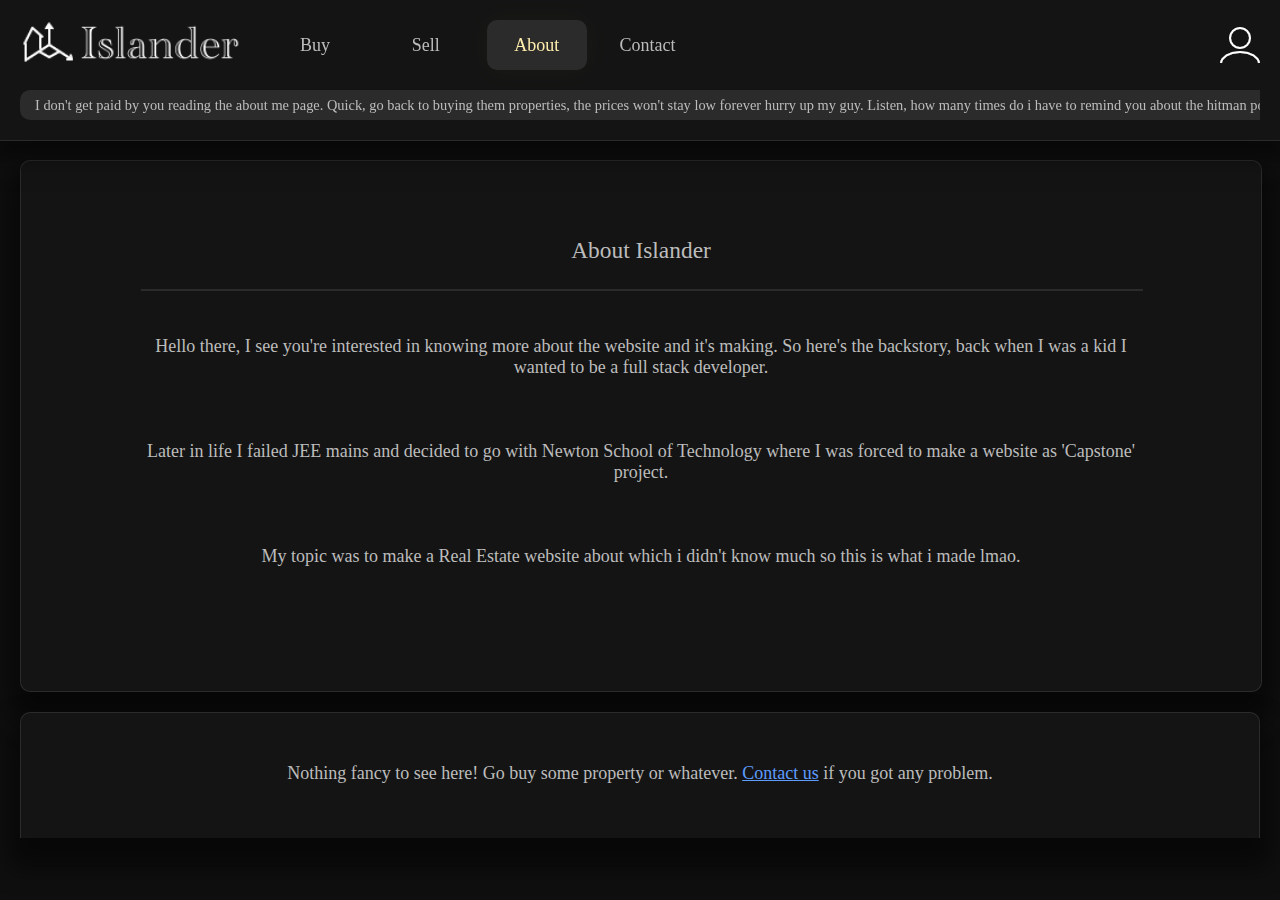
<file: about.html>
<!DOCTYPE html>
<html lang="en">
<head>
    <meta charset="UTF-8">
    <meta name="viewport" content="width=device-width, initial-scale=1.0">
    <title>Islander-About</title>
    <link rel="stylesheet" href="styles.css">
    <link rel="icon" type="image/png" href="images/house_logo2.png">
</head>
<body>
     <div class="nav_bar">
        <div id="logo_container" class="nav"><a href="index.html"><img id="logo" src="images/islanderLogo.png" draggable="false"></a></div>
        <div id="nav_pages_container" class="nav">
            <div id="buy" class="nav_page"><a href="index.html">Buy</a></div>
            <div id="sell" class="nav_page"><a href="sell.html">Sell</a></div>
            <div class="nav_page active_page"><a href="about.html">About</a></div>
            <div class="nav_page"><a href="contact.html">Contact</a></div>
        </div>
        <div id="search_bar_container" class="nav">
        </div>
        <div id="login_container" class="nav">
            <a href="login.html">
            <img src="images/login_logo.png" alt="login_logo" draggable="false">
            </a>
        </div>
        <div class="nav" id="category_container">
            <div class="category_tag">I don't get paid by you reading the about me page. Quick, go back to buying them properties, the prices won't stay low forever hurry up my guy. Listen, how many times do i have to remind you about the hitman policy? we have your IP, we have your exact co-ordinates, latitude and longitude...</div>
        </div>
    </div>
    <div class="content_container">
        <div class="sell_area">
            <br>
            <span style="font-size: 1.3rem;">About Islander</span>
            <hr style="margin-top: 10px"><br>
            Hello there, I see you're interested in knowing more about the website and it's making. So here's the backstory, back when I was a kid I wanted to be a full stack developer.<br><br><br><br> Later in life I failed JEE mains and decided to go with Newton School of Technology where I was forced to make a website as 'Capstone' project.<br><br><br><br>My topic was to make a Real Estate website about which i didn't know much so this is what i made lmao.
        <br><br><br><br><br>
        </div>
    </div>
    <div class="footer">
        Nothing fancy to see here! Go buy some property or whatever. <a href="contact.html" style="color: rgb(95, 156, 255)">Contact us</a> if you got any problem.
    </div>
</body>
</html>
</file>
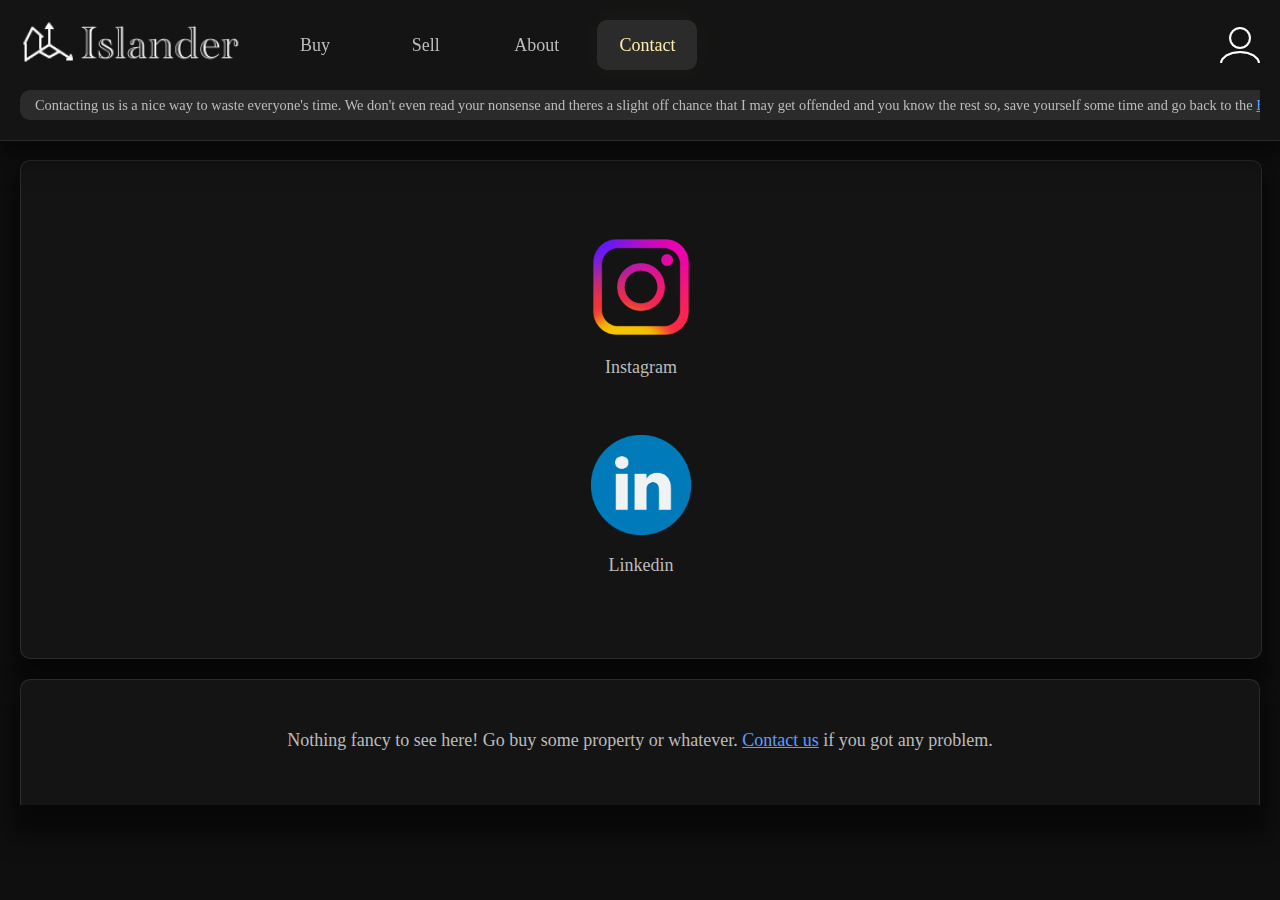
<file: asd.html>
<!DOCTYPE html>
<html lang="en">
<head>
    <meta charset="UTF-8">
    <meta name="viewport" content="width=device-width, initial-scale=1.0">
    <title>Islander-Contact</title>
    <link rel="stylesheet" href="styles.css">
    <link rel="icon" type="image/png" href="images/house_logo2.png">
</head>
<body>
    <div class="nav_bar">
        <div id="logo_container" class="nav"><a href="index.html"><img id="logo" src="images/islanderLogo.png" draggable="false"></a></div>
        <div id="nav_pages_container" class="nav">
            <div id="buy" class="nav_page"><a href="index.html">Buy</a></div>
            <div id="sell" class="nav_page"><a href="sell.html">Sell</a></div>
            <div class="nav_page"><a href="about.html">About</a></div>
            <div class="nav_page active_page"><a href="contact.html">Contact</a></div>
        </div>
        <div id="search_bar_container" class="nav">
        </div>
        <div id="login_container" class="nav">
            <a href="login.html">
            <img src="images/login_logo.png" alt="login_logo" draggable="false">
            </a>
        </div>
        <div class="nav" id="category_container">
            <div class="category_tag">Contacting us is a nice way to waste everyone's time. We don't even read your nonsense and theres a slight off chance that I may get offended and you know the rest so, save yourself some time and go back to the <a href="index.html" style="color: rgb(95, 156, 255)">Buy page</a> and you know the drill, make me some money dawg.</div>
        </div>
    </div>
    <div class="content_container">
        <div class="sell_area">
            <br>
            <a href="https://www.instagram.com/p/DQW69kXCaX5/" target="_blank"><img id="insta_logo" src="images/instagram_logo.png" alt="instagram" draggable="false"></a>
            Instagram<br><br><br>
            <a href="https://www.youtube.com/shorts/k3LmPD-6JCI" target="_blank"><img id="linkedin_logo" src="images/linkedin_logo.png" alt="linkedin" draggable="false"></a>
            Linkedin<br><br><br>
        </div>
    </div>
    <div class="footer">
        Nothing fancy to see here! Go buy some property or whatever. <a href="contact.html" style="color: rgb(95, 156, 255)">Contact us</a> if you got any problem.
    </div>
</body>
</html>
</file>
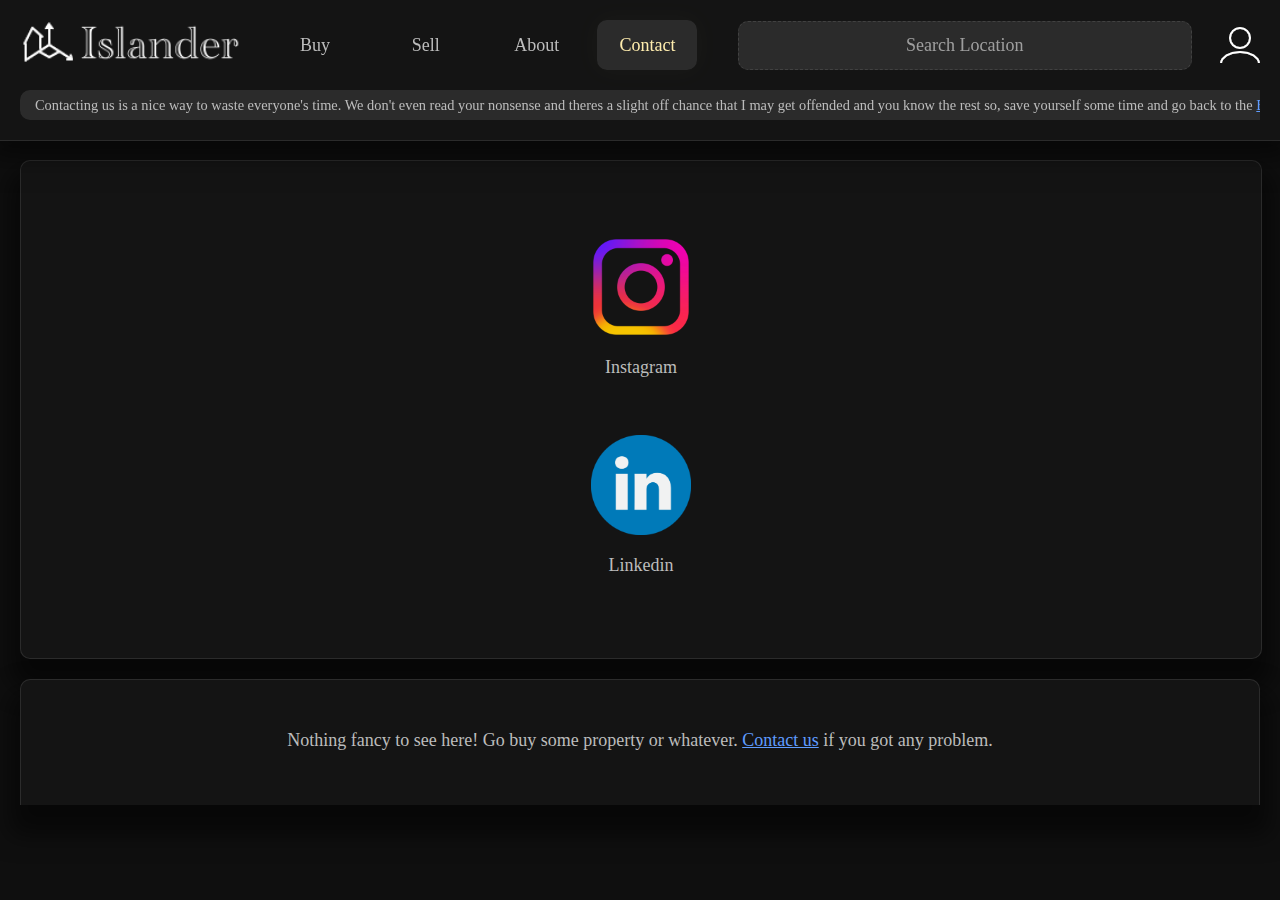
<file: Contact.html>
<!DOCTYPE html>
<html lang="en">
<head>
    <meta charset="UTF-8">
    <meta name="viewport" content="width=device-width, initial-scale=1.0">
    <title>Islander-Contact</title>
    <link rel="stylesheet" href="styles.css">
    <link rel="icon" type="image/png" href="images/house_logo2.png">
</head>
<body>
    <div class="nav_bar">
        <div id="logo_container" class="nav"><a href="index.html"><img id="logo" src="images/islanderLogo.png" draggable="false"></a></div>
        <div id="nav_pages_container" class="nav">
            <div id="buy" class="nav_page"><a href="index.html">Buy</a></div>
            <div id="sell" class="nav_page"><a href="sell.html">Sell</a></div>
            <div class="nav_page"><a href="about.html">About</a></div>
            <div class="nav_page active_page"><a href="contact.html">Contact</a></div>
        </div>
        <div id="search_bar_container" class="nav">
            <input id="search_bar" type="text" placeholder="Search Location">
        </div>
        <div id="login_container" class="nav">
            <a href="login.html">
            <img src="images/login_logo.png" alt="login_logo" draggable="false">
            </a>
        </div>
        <div class="nav" id="category_container">
            <div class="category_tag">Contacting us is a nice way to waste everyone's time. We don't even read your nonsense and theres a slight off chance that I may get offended and you know the rest so, save yourself some time and go back to the <a href="index.html" style="color: rgb(95, 156, 255)">Buy page</a> and you know the drill, make me some money.</div>
        </div>
    </div>
    <div class="content_container">
        <div class="sell_area">
            <br>
            <a href="https://www.instagram.com/p/DQW69kXCaX5/" target="_blank"><img id="insta_logo" src="images/instagram_logo.png" alt="instagram" draggable="false"></a>
            Instagram<br><br><br>
            <a href="https://www.youtube.com/shorts/k3LmPD-6JCI" target="_blank"><img id="linkedin_logo" src="images/linkedin_logo.png" alt="linkedin" draggable="false"></a>
            Linkedin<br><br><br>
        </div>
    </div>
    <div class="footer">
        Nothing fancy to see here! Go buy some property or whatever. <a href="Contact.html" style="color: rgb(95, 156, 255)">Contact us</a> if you got any problem.
    </div>
</body>
</html>
</file>
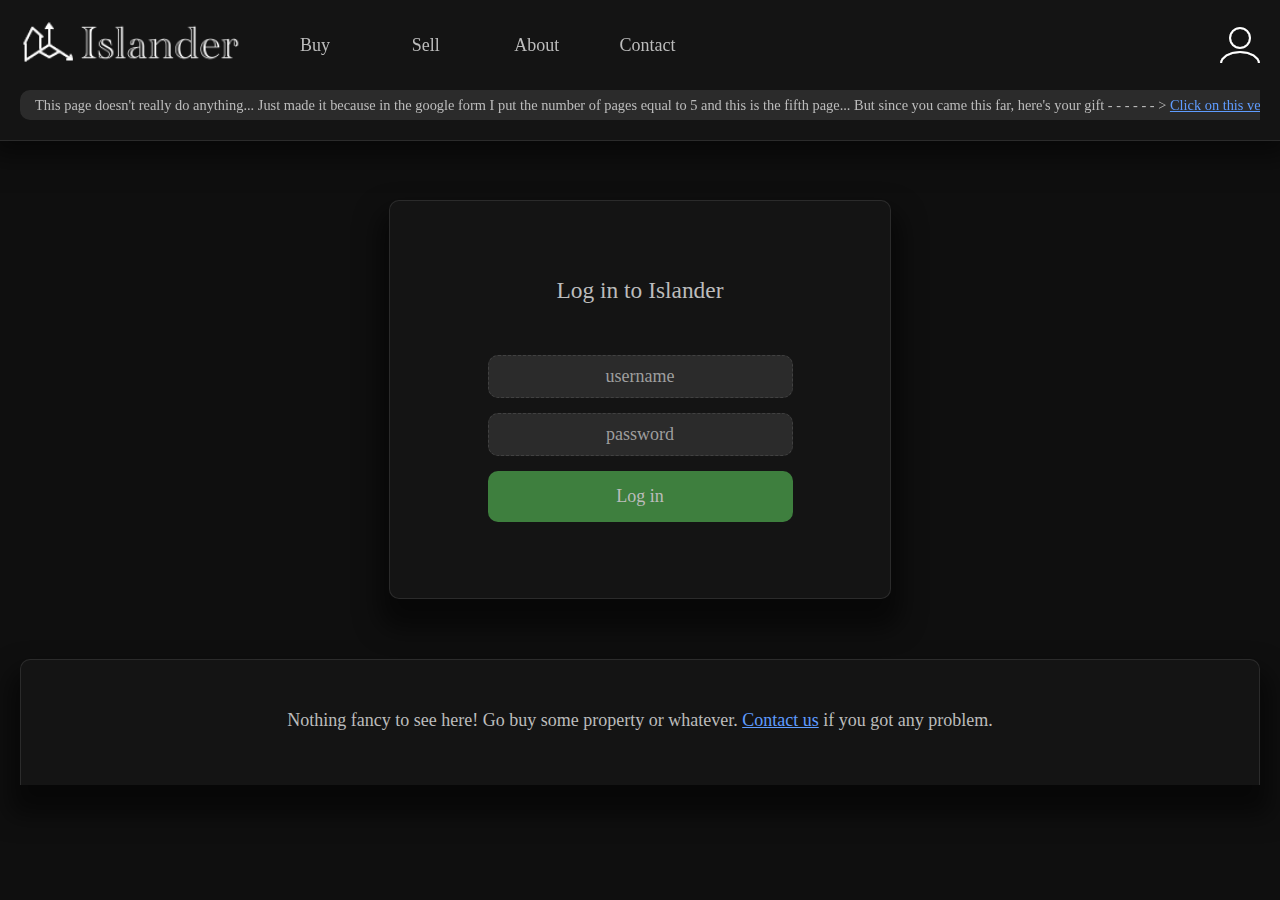
<file: login.html>
<!DOCTYPE html>
<html lang="en">
<head>
    <meta charset="UTF-8">
    <meta name="viewport" content="width=device-width, initial-scale=1.0">
    <title>Islander-Login</title>
    <link rel="stylesheet" href="styles.css">
    <link rel="icon" type="image/png" href="images/house_logo2.png">
</head>
<body>
    <div class="nav_bar">
        <div id="logo_container" class="nav"><a href="index.html"><img id="logo" src="images/islanderLogo.png" draggable="false"></a></div>
        <div id="nav_pages_container" class="nav">
            <div id="buy" class="nav_page"><a href="index.html">Buy</a></div>
            <div id="sell" class="nav_page"><a href="sell.html">Sell</a></div>
            <div class="nav_page"><a href="about.html">About</a></div>
            <div class="nav_page"><a href="contact.html">Contact</a></div>
        </div>
        <div id="search_bar_container" class="nav">
        </div>
        <div id="login_container" class="nav">
            <a href="login.html">
            <img src="images/login_logo.png" alt="login_logo" draggable="false">
            </a>
        </div>
        <div class="nav" id="category_container">
            <div class="category_tag">This page doesn't really do anything... Just made it because in the google form I put the number of pages equal to 5 and this is the fifth page... But since you came this far, here's your gift - - - - - - > <a href="https://www.youtube.com/shorts/SDQpXxUzR8w" target="_blank" style="color: rgb(95, 156, 255)">Click on this very real gift link!</a></div>
        </div>
    </div>
    <div class="login_container">
        <div class="sell_area">
            <br>
            <span style="font-size: 1.3rem;">Log in to Islander</span>
            <br>
            <input type="text" placeholder="username">
            <input type="password" placeholder="password">
            <button>Log in</button>
            <br>
        </div>
    </div>
    <div class="footer">
        Nothing fancy to see here! Go buy some property or whatever. <a href="Contact.html" style="color: rgb(95, 156, 255)">Contact us</a> if you got any problem.
    </div>
</body>
</html>
</file>
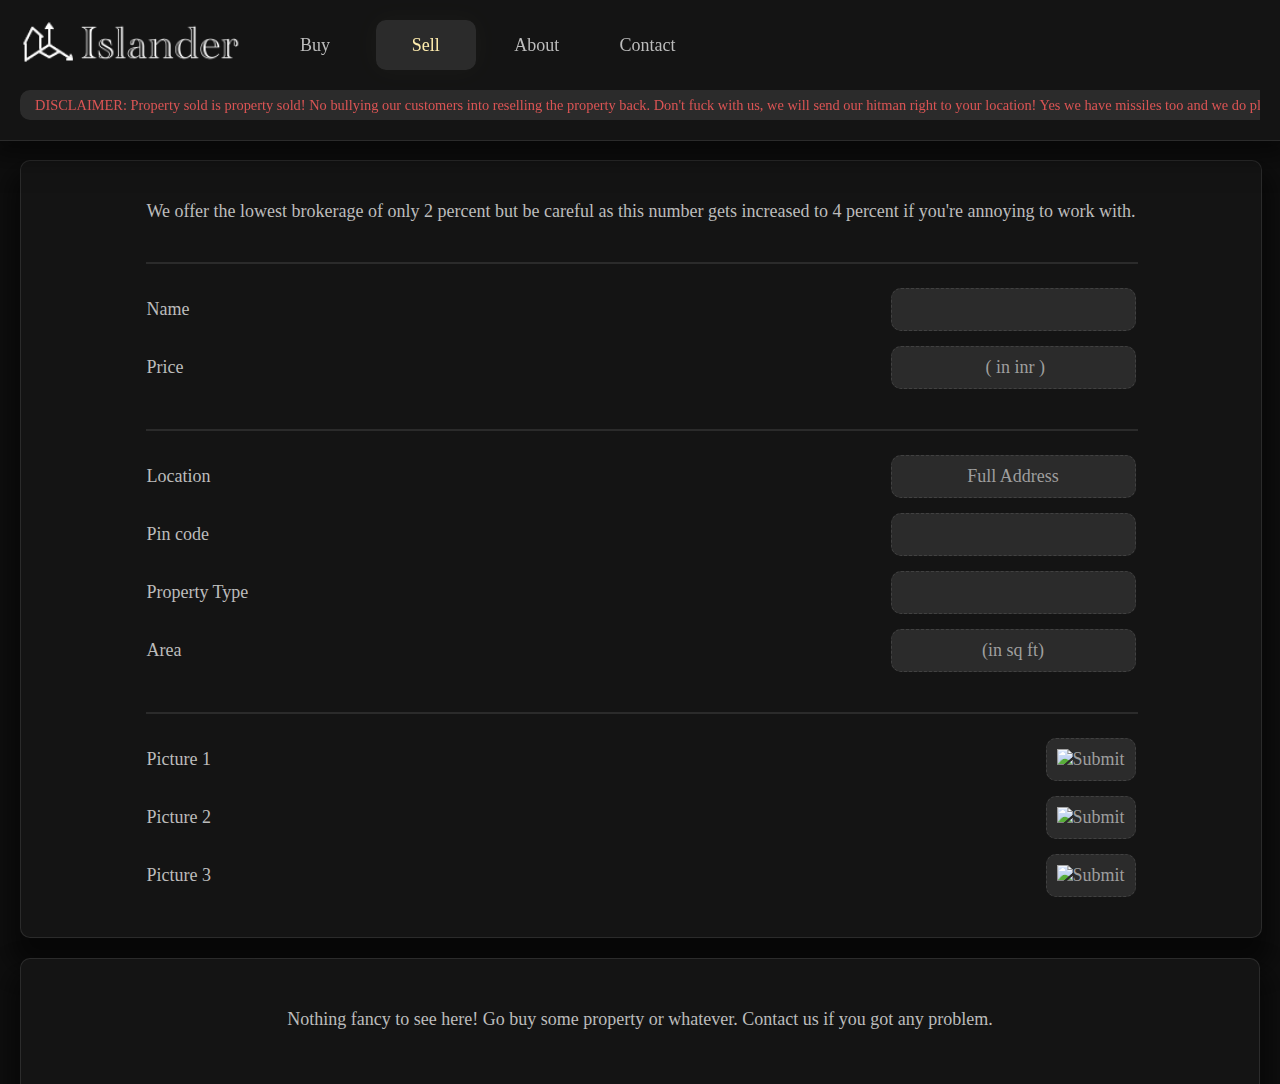
<file: sell.html>
<!DOCTYPE html>
<html lang="en">
<head>
    <meta charset="UTF-8">
    <meta name="viewport" content="width=device-width, initial-scale=1.0">
    <title>Islander-Sell</title>
    <link rel="stylesheet" href="styles.css">
    <link rel="icon" type="image/png" href="images/house_logo2.png">
</head>
<body>
    <div class="nav_bar">
        <div id="logo_container" class="nav"><a href="index.html"><img id="logo" src="images/islanderLogo.png" draggable="false"></a></div>
        <div id="nav_pages_container" class="nav">
            <div id="buy" class="nav_page"><a href="index.html">Buy</a></div>
            <div id="sell" class="nav_page active_page"><a href="sell.html">Sell</a></div>
            <div class="nav_page"><a href="about.html">About</a></div>
            <div class="nav_page"><a href="contact.html">Contact</a></div>
        </div>
        <div id="search_bar_container" class="nav">
        </div>
        <div class="nav" id="category_container">
            <div class="category_tag" id="haunted">DISCLAIMER: Property sold is property sold! No bullying our customers into reselling the property back. Don't fuck with us, we will send our hitman right to your location! Yes we have missiles too and we do plan on using those if needed. Remember that, we don't want your ill behaviour to ruin our hard earned reputation.</div>
        </div>
    </div>
    <div class="content_container">
        <div class="sell_area">
            We offer the lowest brokerage of only 2 percent but be careful as this number gets increased to 4 percent if you're annoying to work with.<br>
            <hr>
            <div>
                <div>Name</div>
                <input type="text" placeholder="">
            </div>
            <div>
                <div>Price</div>
                <input type="number" placeholder=" ( in inr )">
            </div>
            <hr>
            <div>
                <div>Location</div>
                <input type="text" placeholder="Full Address">
            </div>
            <div>
                <div>Pin code</div>
                <input type="number" placeholder="">
            </div>
            <div>
                <div>Property Type</div>
                <input type="text" placeholder="">
            </div>
            <div>
                <div>Area</div>
                <input type="number" placeholder="(in sq ft)">
            </div>
            <hr>
            <div>
                <div>Picture 1</div>
                <input type="image">
            </div>
            <div>
                <div>Picture 2</div>
                <input type="image">
            </div>
            <div>
                <div>Picture 3</div>
                <input type="image">
            </div>    
        </div>
    </div>
    <div class="footer">
        Nothing fancy to see here! Go buy some property or whatever. Contact us if you got any problem.
    </div>
</body>
</html>
</file>
<file: styles.css>
:root {
    font-size: 18px;
    font-family: Georgia, 'Times New Roman', Times, serif;
    --text-color: #bcbcbc;
    --text-color-bright: rgb(255, 255, 255);
    --text-color-glow: rgb(255, 237, 174);
    --glow-color: rgba(255, 237, 174, 0.025);
    --text-color-faded: rgba(198, 198, 198, 0.75);
    --box-color-highly-faded: rgba(255,255,255,0.05);
    --box-color-faded: rgba(255, 255, 255, 0.1);
    --border-color: rgba(255, 255, 255, 0.1);
    --bg-color-light: #141414;
    --bg-color-dark: rgb(15, 15, 15);
    --highlight-green: rgb(87, 175, 87);
    --shadow-color: rgba(0, 0, 0, 0.5);
    --button-color: rgb(62, 127, 62);
    --button-highlight: rgb(87, 175, 87);
    --transition-duration: 150ms;
    --transition-ease: ease-in-out;
    color: var(--text-color);
}
.popup_overlay {
    position: fixed;
    top: 0;
    left: 0;
    width: 100vw;
    height: 100vh;
    background: rgba(0,0,0,0.75);
    display: flex;
    justify-content: center;
    align-items: center;
    z-index: 9999;
}

.popup_box {
    background: var(--bg-color-light);
    scrollbar-width: 0;
    border: 1px solid var(--border-color);
    max-width: 450px;
    max-height: 90vh;
    overflow-y: auto;
    border-radius: 12px;
    padding: 20px;
    box-shadow: 0px 0px 20px 10px var(--shadow-color);
    animation: popupFade 0.1s ease-out;
}
.popup_box::-webkit-scrollbar{
    display: none;
}

.popup_box img {
    width: 100%;
    border-radius: 10px;
}

.popup_close {
    cursor: pointer;
    font-size: 24px;
    float: right;
    margin-top: -15px;
    margin-right: -10px;
    padding: 5px 10px;
}

.tag {
    padding: 7px 10px;
    background: var(--box-color-faded);
    border-radius: 8px;
    margin-right: 15px;
    display: inline-block;
    font-size: 0.8rem;
    margin-bottom: 10px;
}

.hidden {
    display: none !important;
}

@keyframes popupFade {
    from { transform: scale(0.8); opacity: 0; }
    to   { transform: scale(1); opacity: 1; }
}

#search_bar_container{
    grid-area: 1/3/2/4;
}
#login_container{
    display: flex;
    flex-direction: column;
    align-items: end;
    justify-content: center;
    grid-area: 1/4/2/5;
}
#linkedin_logo{
    height: 100px;
    width: 100px;
}
#insta_logo{
    height: 100px;
    width: 100px;
}
.sell_area div input{
    background-color: var(--box-color-faded);
    border-radius: 10px;
    border: 1px dashed var(--border-color);
    padding: 10px 10px;
    color: var(--text-color-faded);
    text-align: center;
}
.sell_area input{
    background-color: var(--box-color-faded);
    border-radius: 10px;
    border: 1px dashed var(--border-color);
    padding: 10px 40px;
    color: var(--text-color-faded);
    text-align: center; 
}
.sell_area div{
    align-items: center;
}
.sell_area div div{
    text-align: left;
}
hr {
    margin-top: 25px;
    width: 100%;
    border: 1px solid var(--border-color);
    height: 0px;
}
input, textarea, select, button {
  font-size: inherit;
  font-family: inherit;
}
body::-webkit-scrollbar{
    display: none;
}
body{
    display: flex;
    flex-direction: column;
    scrollbar-width: 0px;
    color: var(--text-color);
    background-color: var(--bg-color-dark);
    margin: 0px;
    padding: 160px 20px 0px 20px;
}
.active_page{
    background-color: var(--box-color-faded);
    box-shadow: 0px 0px 25px 5px var(--glow-color);
}
.nav_page a:hover{
    color: var(--text-color-glow);
    background-color: var(--box-color-highly-faded);
}
.nav_page a{
    border-radius: 10px;
    color: var(--text-color);
    display: flex;
    width: 100%;
    height: 100%;
    justify-content: center;
    align-items: center;
    text-decoration: none;
    transition: var(--transition-duration) var(--transition-ease);
}
.active_page a{
    color: var(--text-color-glow);
}
.nav_bar{
    background-color: var(--bg-color-light);
    display: grid;
    grid-template-columns: 225px 2fr 2fr 50px;
    grid-template-rows: 50px 50px;
    gap: 20px;
    padding: 20px 20px 0px 20px;
    position: fixed;
    top: 0;
    left: 0;
    right: 0;
    z-index: 10;
    border-bottom: 1px solid var(--border-color);
    box-shadow: 0px 5px 25px 10px var(--shadow-color);
}
#nav_pages_container{
    display: flex;
    justify-content: space-between;
    margin-right: 20px;
    grid-area: 1/2/2/3;
}
.nav_page{
    width: 100px;
    font-size: 1rem;
    border-radius: 10px;
    cursor: pointer;
    text-align: center;
    align-content: center;
    transition: var(--transition-duration) var(--transition-ease);
}
.nav{
    text-align: center;
    align-content: center;
    padding: 0;
}
#logo_container{
    grid-area: 1/1/1/1;
    text-align: start;
}
#category_container{
    grid-area: 2/1/3/5;
    display: flex;
    gap: 15px;
    overflow-x: auto;
    white-space: nowrap;
    padding: 0;
    margin: 0;
    scrollbar-width: none;
    scroll-behavior: smooth;
}
.category_tag{
    font-size: 0.8rem;
    text-align: center;
    align-content: center;
    padding: 0px 15px;
    margin: 0px 0px 20px 0px;
    border-radius: 10px;
    background-color: var(--box-color-faded);
    cursor: pointer;
    transition: var(--transition-duration) var(--transition-ease);
}
#sale{
    color: var(--text-color-bright);
    background-color: var(--highlight-green);
}
#haunted{
    color: rgb(219, 84, 84);
}
input::placeholder {
  color: var(--text-color-faded);
}
#search_bar{
    text-align: center;
    font-size: 1rem;
    background-color: var(--box-color-faded);
    border: 1px solid var(--border-color);
    border-style:dashed;
    border-radius: 10px;
    width: 100%;
    padding: 13px 0px;
    color: var(--text-color);
}
#logo{
    cursor: pointer;
    height: 45px;
    margin-bottom: 5px;
    width: 225px;
}
.content_container{
    display: flex;
    justify-content: center;
    font-family:'Times New Roman', Times, serif;
    background-color: var(--bg-color-light);
    width: 100%;
    border-radius: 10px;
    border: 1px solid var(--border-color);
    box-shadow: 0px 20px 25px 10px var(--shadow-color);
    animation-name: spawn;
    animation-duration: 0.7s;
    margin-bottom: 20px;
    animation-timing-function: ease;
}
.content_area{
    width: 100%;
    margin: 20px;
    display: grid;
    grid-template-columns: repeat(auto-fill,minmax(350px, 1fr));
    gap: 20px;
}
button{
    cursor: pointer;
    color: var(--text-color);
    background-color: var(--button-color);
    padding: 15px; 
    border-radius: 10px;
    border: none;
    transition: var(--transition-duration) var(--transition-ease);
}
button:hover{
    background-color: var(--button-highlight);
    color: var(--text-color-bright);
}
.sell_area{
    display: flex;
    flex-direction: column;
    justify-content: space-between;
    max-width: 1000px;
    text-align: center;
    margin: 40px;
    gap: 15px;
}
.login_container{
    display: flex;
    align-self: center;
    justify-content: center;
    font-family:'Times New Roman', Times, serif;
    background-color: var(--bg-color-light);
    width: 80%;
    max-width: 500px;
    border-radius: 10px;
    border: 1px solid var(--border-color);
    box-shadow: 0px 20px 25px 10px var(--shadow-color);
    animation-name: spawn;
    animation-duration: 0.7s;
    margin: 40px 0px 60px 0px;
    animation-timing-function: ease;
}
.sell_area div{
    display: flex;
    flex-direction: row;
    justify-content: space-between;
}   
.content{
    cursor: pointer;
    padding-bottom: 20px;
    display: flex;
    flex-direction: column;
    text-align:left;
    border-radius: 10px;
    border: 1px solid var(--border-color);
    background-color: var(--bg-color-light);
    transition: var(--transition-duration) var(--transition-ease);
}
.content:hover{
    background-color: var(--box-color-highly-faded);
    box-shadow: 0px 0px 15px 5px var(--shadow-color);
}
.img_dock{
    margin: 15px;
    background-color: var(--bg-color-dark);
    overflow: hidden;
    aspect-ratio: 16 / 9;
    border-radius: 10px;
}
.content_info{
    font-size: 1rem;
    margin: 0px 15px;
    display: grid;
    column-gap: 30px;
    row-gap: 15px;
    grid-template-columns: 1fr 1fr;
    grid-template-rows: 20px 35px;
}
.buy_button{
    padding: 5px;
    max-width: 150px;
    width: 100%;
    height: 100%;
}
.content_info div{
    display: flex;
    align-items:end;
    height: 100%;
    overflow-wrap: break-word;
}
.content img{
    width: 100%;
    height: 100%;
    object-fit: cover;
}
.footer{
    display: block;
    height: 25px;
    border: 1px solid var(--border-color);
    border-radius: 10px 10px 0px 0px;
    background-color: var(--bg-color-light);
    box-shadow: 0px 20px 25px 10px var(--shadow-color);
    text-align: center;
    padding: 50px;
    animation-name: spawn;
    animation-duration: 0.7s;
    animation-timing-function: ease;
    border-bottom: none;
}
input[type="number"]::-webkit-inner-spin-button,
input[type="number"]::-webkit-outer-spin-button {
    -webkit-appearance: none;
    margin: 0;
}
.file-upload {
    display: none;
}
label{
    text-align: center;
    justify-content: center;
    align-items: center;
    display: flex;
    padding: 15px 5px;
    height: 50px;
    width: 195px;
    border-radius: 10px;
    border: 2px dashed var(--border-color);
    cursor: pointer;
}
label:hover{
    color: var(--text-color-bright);
    border: 2px dashed var(--box-color-faded);
    background-color: var(--box-color-faded);
}
.property-price{
    color: var(--highlight-green);
}
.category_tag:hover{
    background-color: var(--button-color);
}
@media (max-width: 960px) {
    body{
        padding-top: 230px;
    }
    .nav_bar{
    grid-template-columns: 225px 1fr 50px;
    grid-template-rows: 50px 50px 50px;
    gap: 20px;
    padding: 20px 0px 0px 20px;
    position: fixed;
    top: 0;
    left: 0;
    right: 0;
    z-index: 10;
    border-bottom: 1px solid var(--border-color);
    box-shadow: 0px 5px 25px 10px var(--shadow-color);
}
#category_container{
    grid-area: 3/1/4/4;
}
#nav_pages_container{
    grid-area: 2/1/3/5;
    justify-content: space-between;
}
#login_container{
    grid-area: 1/3/2/4;
}
#search_bar_container{
    grid-area: 1/2/2/3;
}
}
@media (max-width: 520px){
    .nav_bar{
    grid-template-columns: 60px 1fr 50px;
    grid-template-rows: 50px 50px 50px;
    gap: 20px;
    padding: 20px 0px 0px 20px;
    position: fixed;
    top: 0;
    left: 0;
    right: 0;
    z-index: 10;
    border-bottom: 1px solid var(--border-color);
    box-shadow: 0px 5px 25px 10px var(--shadow-color);
}
#logo_container{
    overflow: hidden;
}
#logo{
    object-fit: cover;
}
}
@keyframes spawn {
    0%{
        transform: translateY(5vh);
    }
    100%{
        transform: translateY(0);
    }
}
</file>
